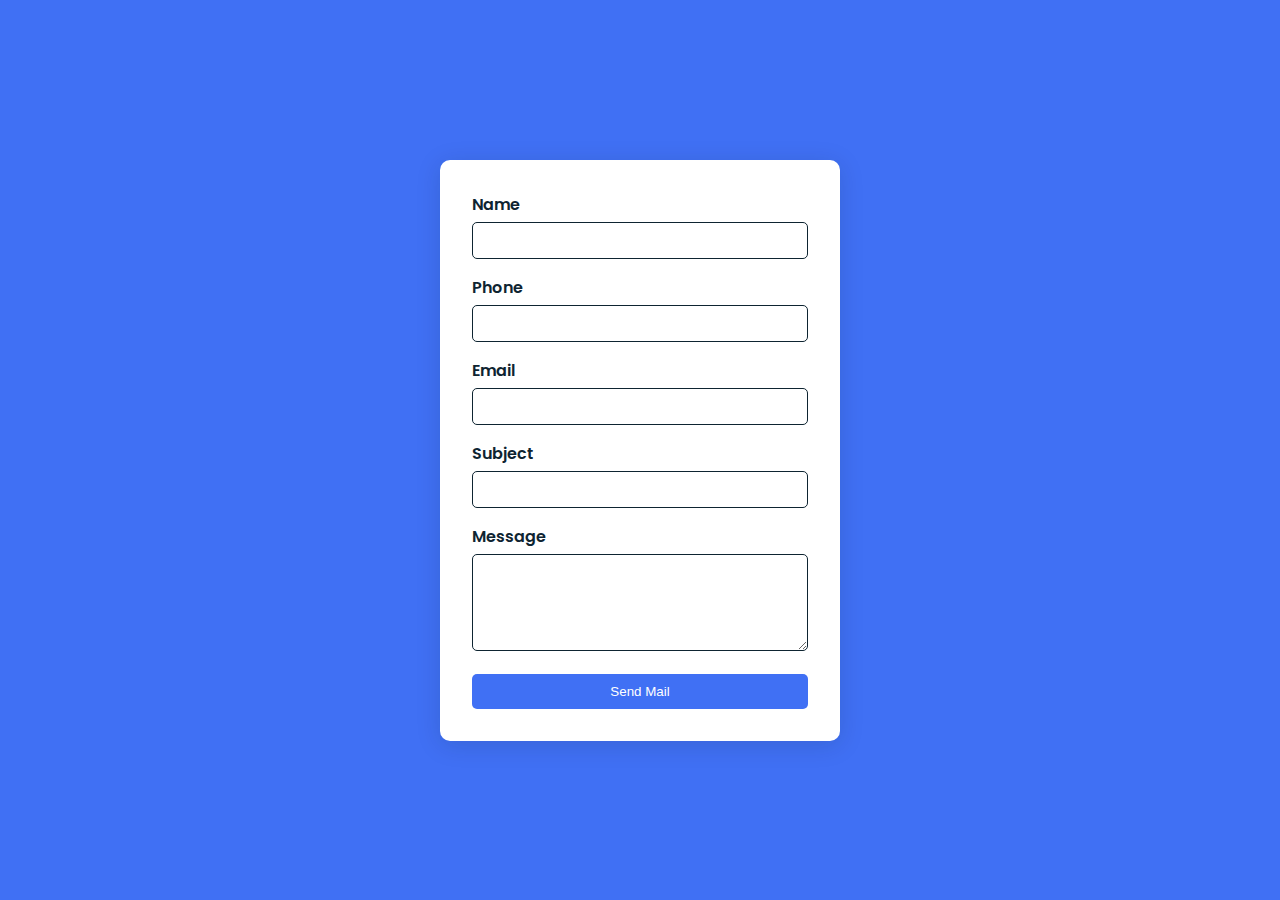
<file: contact.html>
<!DOCTYPE html>
<html lang="en">
<head>
  <meta charset="UTF-8">
  <meta name="viewport" content="width=device-width, initial-scale=1.0">
  <title>Contact Us</title>
  <style>
    /*===== GOOGLE FONTS =====*/
    @import url("https://fonts.googleapis.com/css2?family=Poppins:wght@400;600;700&display=swap");
    /*===== VARIABLES CSS =====*/
    :root {
      --header-height: 3rem;
      --font-semi: 600;
    }
    
    /*===== Colores =====*/
    :root {
      --first-color: #4070f4;
      --second-color: #0e2431;
      --third-color: #ffffff;
    }
    
    /*===== Fuente y tipografia =====*/
    :root {
      --body-font: "Poppins", sans-serif;
      --big-font-size: 2rem;
      --h2-font-size: 1.25rem;
      --normal-font-size: 0.938rem;
    }
    @media screen and (min-width: 768px) {
      :root {
        --big-font-size: 3.5rem;
        --h2-font-size: 2rem;
        --normal-font-size: 1rem;
      }
    }
    
    /*===== BASE =====*/
    * {
      box-sizing: border-box;
      margin: 0;
      padding: 0;
    }
    body {
      font-family: var(--body-font);
      color: var(--second-color);
      
      background-color: #4070f4;
      display: flex;
      justify-content: center;
      align-items: center;
      height: 100vh;
    }
    .contact-wrapper {
      background-color: #4070f4;
      width: 90%;
      max-width: 400px;
      background: var(--third-color);
      padding: 2rem;
      box-shadow: 0 4px 25px rgba(14, 36, 49, 0.15);
      border-radius: 10px;
    }
    .input {
      margin-bottom: 1rem;
    }
    label {
      display: block;
      font-weight: var(--font-semi);
      margin-bottom: 5px;
    }
    input, textarea {
      width: 100%;
      padding: 10px;
      border: 1px solid var(--second-color);
      border-radius: 5px;
    }
    .submit-card {
      width: 100%;
      background: var(--first-color);
      color: var(--third-color);
      border: none;
      padding: 10px;
      cursor: pointer;
      border-radius: 5px;
    }
    .submit-card:hover {
      background: var(--second-color);
    }
  </style>
   </head>
<body>
  <div class="contact-wrapper">
    <form action="https://api.web3forms.com/submit" method="POST">
      <input type="hidden" name="access_key" value="58ed36e2-9450-4c79-9b4c-b60782c0e6ca">
      <div class="input">
        <label>Name</label>
        <input type="text" name="name" required />
      </div>
      <div class="input">
        <label>Phone</label>
        <input type="tel" name="phone" required />
      </div>
      <div class="input">
        <label>Email</label>
        <input type="email" name="_replyto" required />
      </div>
      <div class="input">
        <label>Subject</label>
        <input type="text" name="_subject" required />
      </div>
      <div class="input">
        <label>Message</label>
        <textarea rows="5" name="message" required></textarea>
      </div>
      <button type="submit" class="submit-card">Send Mail</button>
    </form>
  </div>
</body>
</html>
</file>
